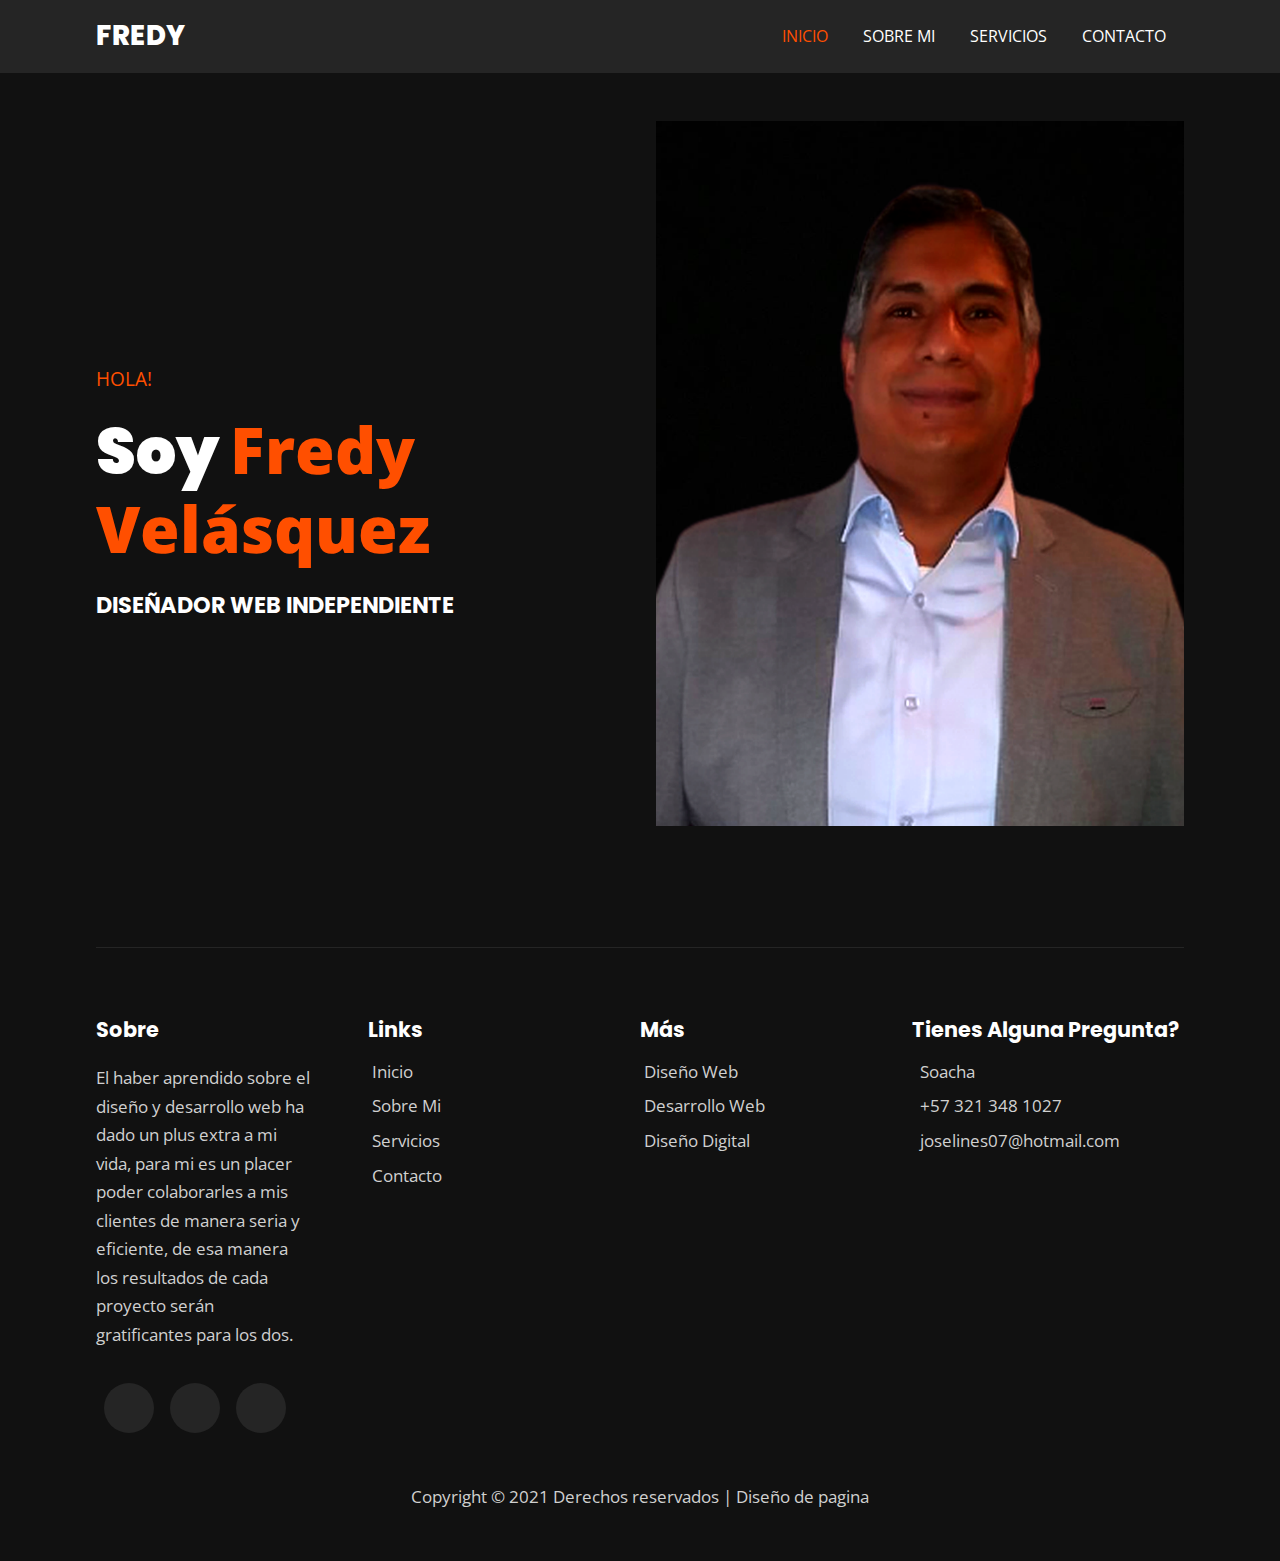
<file: index.html>
<!DOCTYPE html>
<html>
  <head>
    <meta charset="utf-8">
    <meta http-equiv="X-UA-Compatible" content="IE=edge">
    <title>Inicio</title>
    <meta name="description" content="">
    <meta name="viewport" content="width=device-width, initial-scale=1">
    <link rel="shortcut icon" href="assets/favicon.jpg.png" type="image/x-icon">
    <!-- utility css file -->
    <link rel="stylesheet" href="css/utility.css">
    <!-- style css file -->
    <link rel = "stylesheet" href = "css/style.css">
    <!-- fontawesome cdn -->
    <link rel="stylesheet" href="https://cdnjs.cloudflare.com/ajax/libs/font-awesome/5.15.1/css/all.min.css" integrity="sha512-+4zCK9k+qNFUR5X+cKL9EIR+ZOhtIloNl9GIKS57V1MyNsYpYcUrUeQc9vNfzsWfV28IaLL3i96P9sdNyeRssA==" crossorigin="anonymous" />
    <!-- google fonts -->
    <link href="https://fonts.googleapis.com/css2?family=Open+Sans:wght@300;400;600;700;800&family=Poppins:wght@200;300;400;500;600;700;800;900&display=swap" rel="stylesheet">
    
  </head>
  <body>
    
    <!-- navbar section -->
    <nav class = "navbar">
      <div class = "container">
        <div class = "brand-and-toggler">
          <a href = "index.html" class = "navbar-brand">FREDY</a>
          <button type = "button" class = "navbar-toggler" id = "navbar-toggler">
            <span>
              <i class = "fas fa-bars"></i>
            </span>
          </button>
        </div>

        <div class = "navbar-collapse">
          <ul class = "navbar-nav">
            <li class = "nav-item nav-active">
              <a href = "index.html" class = "nav-link">inicio</a>
            </li>
            <li class = "nav-item">
              <a href = "about.html" class = "nav-link">Sobre Mi</a>
            </li>
         
            <li class = "nav-item">
              <a href = "services.html" class = "nav-link">servicios</a>
            </li>
        
       
        
            <li class = "nav-item">
              <a href = "contact.html" class = "nav-link">Contacto</a>
            </li>
          </ul>
        </div>
      </div>
    </nav>
    <!-- end of navbar section -->



    <!-- home page -->
    <section class = "home container">
      <div class = "row">
        <div class = "row-left">
          <h3>hola!</h3>
          <h1>soy <span>Fredy Velásquez</span></h1>
          <h2>DISEÑADOR WEB INDEPENDIENTE</h2>
          <!-- <div class = "home-pg-btn">
            <button type = "button" class = "btn">hire me</button>
            <button type = "button" class = "btn">my works</button>
          </div> -->
        </div>

        <div class = "row-right">
          <div class = "img-border">
            <div class = "img-container">
              <img src = "assets/Additional-postage-cost-UK-_-Etsy.png" alt = "My foto">
            </div>
          </div>
        </div>
      </div>
    </section>
    <!-- end of home page -->
    

    <!-- footer -->
    <footer class = "footer container">
      <div class = "row">
        <div class = "col">
          <h3 class = "footer-title">Sobre</h3>
          <p class = "text">El haber aprendido sobre el diseño y desarrollo web ha dado un plus extra a mi vida, para mi es un placer poder colaborarles a mis clientes de manera seria y eficiente, de esa manera los resultados de cada proyecto serán gratificantes para los dos.</p>
          <div class = "social-links">
            <a href = "https://www.instagram.com/auto.didactadigital/" target="_blank"><i class = "fab fa-instagram"></i></a>
            <a href = "https://github.com/fredy21-arch" target="_blank"><i class="fab fa-github"></i></a>
            <a href = "https://www.facebook.com/autodidactadigitales" target="_blank"><i class = "fab fa-facebook"></i></a>
          </div>
        </div>

        <div class = "col">
          <h3 class = "footer-title">links</h3>
          <div class = "footer-links">
            <a href = "index.html" class = "text">
              <i class = "fas fa-long-arrow-alt-right"></i>
              Inicio
            </a>
            <a href = "about.html" class = "text">
              <i class = "fas fa-long-arrow-alt-right"></i>
              sobre mi
            </a>
            <a href = "services.html" class = "text">
              <i class = "fas fa-long-arrow-alt-right"></i>
              servicios
            </a>
            <a href = "contact.html" class = "text">
              <i class = "fas fa-long-arrow-alt-right"></i>
              contacto
            </a>
          </div>
        </div>

        <div class = "col">
          <h3 class = "footer-title">más</h3>
          <div class = "footer-links">
            <a href = "#" class = "text">
              <i class = "fas fa-long-arrow-alt-right"></i>
              Diseño web
            </a>
            <a href = "#" class = "text">
              <i class = "fas fa-long-arrow-alt-right"></i>
               desarrollo web
            </a>
      
            <a href = "#" class = "text">
              <i class = "fas fa-long-arrow-alt-right"></i>
              Diseño digital
              
            </a>
          </div>
        </div>

        <div class = "col">
          <h3 class = "footer-title">tienes alguna pregunta?</h3>
          <div>
            <span>
              <i class = "fas fa-map-marker-alt"></i>
            </span>
            <span class = "text">Soacha</span>
          </div>

          <div>
            <span>
              <i class = "fas fa-phone"></i>
            </span>
            <span class = "text">+57 321 348 1027</span>
          </div>

          <div>
            <span>
              <i class = "fas fa-envelope"></i>
            </span>
            <span class = "text">joselines07@hotmail.com</span>
          </div>
        </div>
      </div>

      <div class = "footer-text">
        <p class = "text">Copyright &copy; 2021 Derechos reservados | Diseño de pagina</p>
      </div>
    </footer>
    <!-- end of footer -->


    <!-- custom js file -->
    <script src="js/script.js"></script>
  </body>
</html>
</file>
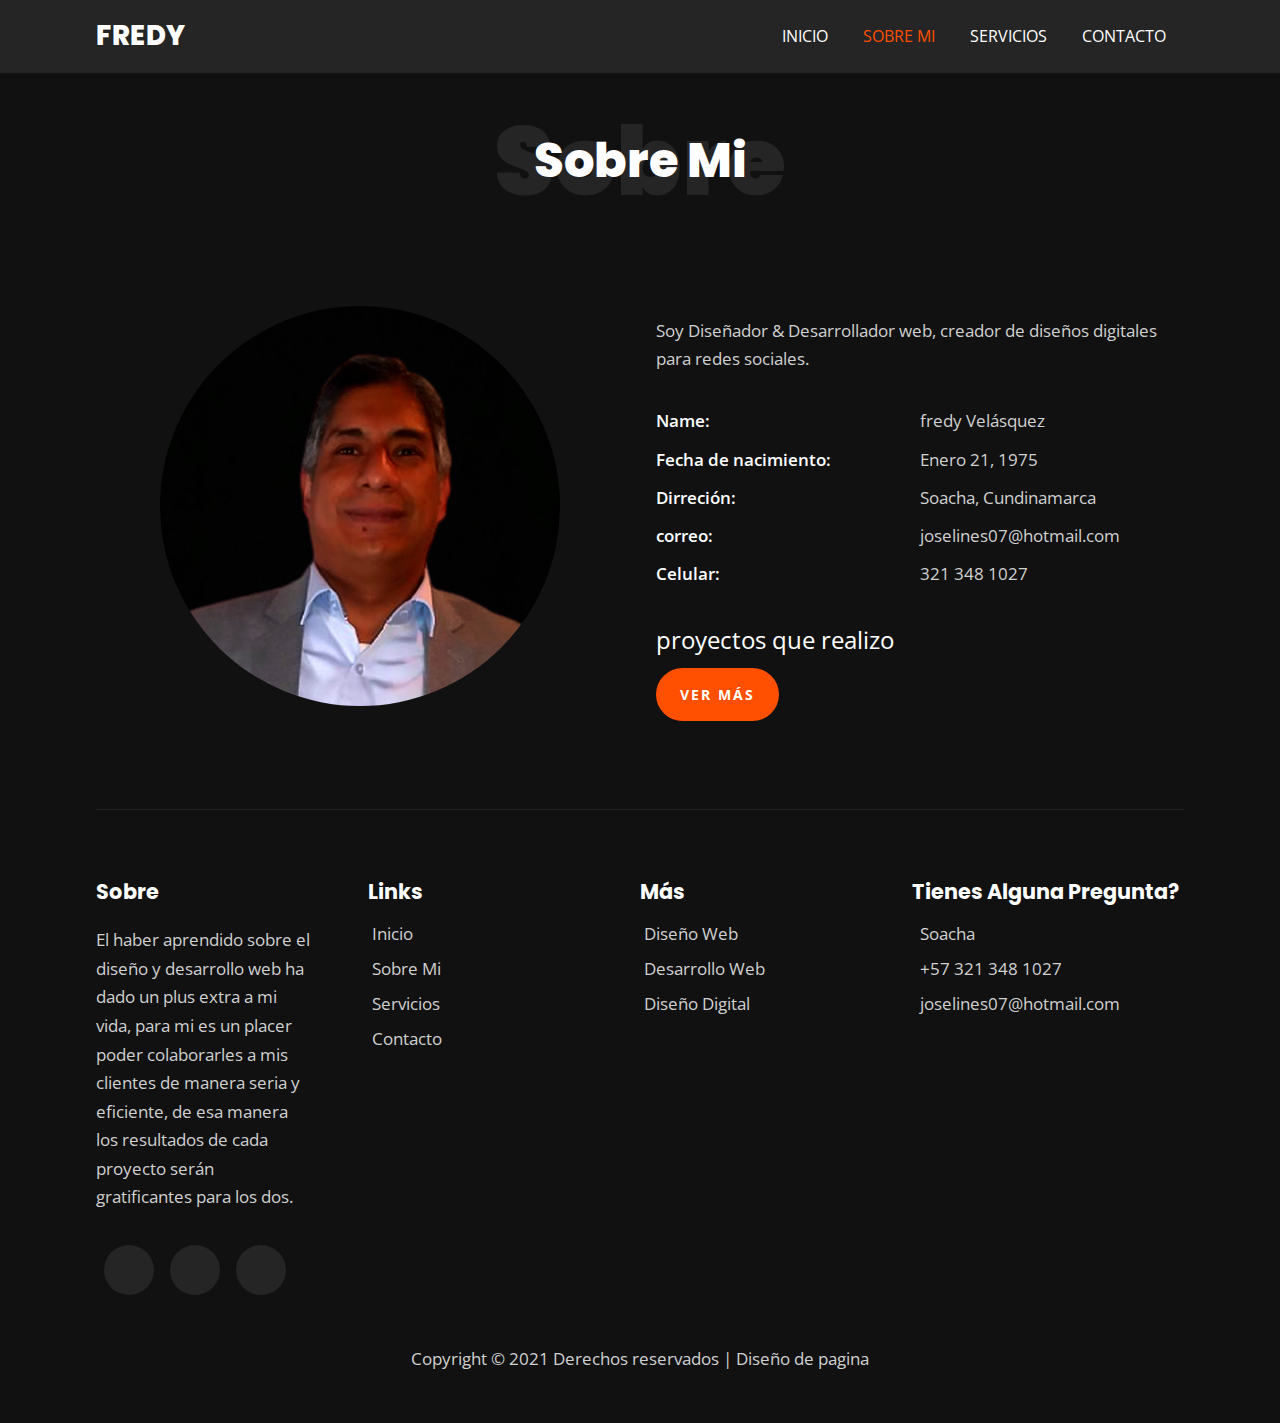
<file: about.html>
<!DOCTYPE html>
<html>
  <head>
    <meta charset="utf-8">
    <meta http-equiv="X-UA-Compatible" content="IE=edge">
    <title>Sobre mi</title>
    <meta name="description" content="">
    <meta name="viewport" content="width=device-width, initial-scale=1">
    <link rel="shortcut icon" href="assets/favicon.jpg.png" type="image/x-icon">
    <!-- utility css file -->
    <link rel="stylesheet" href="css/utility.css">
    <!-- style css file -->
    <link rel = "stylesheet" href = "css/style.css">
    <!-- fontawesome cdn -->
    <link rel="stylesheet" href="https://cdnjs.cloudflare.com/ajax/libs/font-awesome/5.15.1/css/all.min.css" integrity="sha512-+4zCK9k+qNFUR5X+cKL9EIR+ZOhtIloNl9GIKS57V1MyNsYpYcUrUeQc9vNfzsWfV28IaLL3i96P9sdNyeRssA==" crossorigin="anonymous" />
    <!-- google fonts -->
    <link href="https://fonts.googleapis.com/css2?family=Open+Sans:wght@300;400;600;700;800&family=Poppins:wght@200;300;400;500;600;700;800;900&display=swap" rel="stylesheet">
  </head>
  <body>
    
    <!-- navbar section -->
    <nav class = "navbar">
      <div class = "container">
        <div class = "brand-and-toggler">
          <a href = "index.html" class = "navbar-brand">Fredy</a>
          <button type = "button" class = "navbar-toggler" id = "navbar-toggler">
            <span>
              <i class = "fas fa-bars"></i>
            </span>
          </button>
        </div>

        <div class = "navbar-collapse">
          <ul class = "navbar-nav">
            <li class = "nav-item">
              <a href = "index.html" class = "nav-link">Inicio</a>
            </li>
            <li class = "nav-item nav-active">
              <a href = "about.html" class = "nav-link">Sobre Mi</a>
            </li>
        
            <li class = "nav-item">
              <a href = "services.html" class = "nav-link">servicios</a>
            </li>
      
            <li class = "nav-item">
              <a href = "contact.html" class = "nav-link">contacto</a>
            </li>
          </ul>
        </div>
      </div>
    </nav>
    <!-- end of navbar section -->

    <!-- about page -->
    <section class = "about container">
      <div class = "title">
        <h2>sobre</h2>
        <div>
          <h2>sobre mi</h2>
        </div>
      </div>

      <div class = "row">
        <div class = "row-left">
          <img src = "assets/Additional-postage-cost-UK-_-Etsy.png" alt = "about photo">
        </div>

        <div class = "row-right">
          <p class = "text">Soy Diseñador & Desarrollador web, creador de diseños digitales para redes sociales.</p>
          <div class = "about-content">
            <ul>
              <li class = "text">
                <span>Name: </span>
                <span>fredy Velásquez</span>
              </li>
              <li class = "text">
                <span>Fecha de nacimiento: </span>
                <span>Enero 21, 1975</span>
              </li>
              <li class = "text">
                <span>Dirreción: </span>
                <span>Soacha, Cundinamarca</span>
              </li>
              <li class = "text">
                <span>correo: </span>
                <span>joselines07@hotmail.com</span>
              </li>
        
              <li class = "text">
                <span>Celular: </span>
                <span>321 348 1027</span>
              </li>
            </ul>
          </div>

          <h3><span>proyectos que realizo</span></h3>
               <a class="btn botton" href="https://fredy21-arch.github.io/mi_portafolio/assets/Azul Rosa Burbuja Futurista Diseñador Gráfico Curriculum (3).jpg" target="_blank" rel="noopener">Ver más</a>
        </div>
      </div>
    </section>
    <!-- end of about page -->

    
    

    <!-- footer -->
     <footer class = "footer container">
      <div class = "row">
        <div class = "col">
          <h3 class = "footer-title">Sobre</h3>
          <p class = "text">El haber aprendido sobre el diseño y desarrollo web ha dado un plus extra a mi vida, para mi es un placer poder colaborarles a mis clientes de manera seria y eficiente, de esa manera los resultados de cada proyecto serán gratificantes para los dos.</p>
          <div class = "social-links">
            <a href = "https://www.instagram.com/auto.didactadigital/" target="_blank"><i class = "fab fa-instagram"></i></a>
            <a href = "https://github.com/fredy21-arch" target="_blank"><i class="fab fa-github"></i></a>
            <a href = "https://www.facebook.com/autodidactadigitales" target="_blank"><i class = "fab fa-facebook"></i></a>
          </div>
        </div>

        <div class = "col">
          <h3 class = "footer-title">links</h3>
          <div class = "footer-links">
            <a href = "#" class = "text">
              <i class = "fas fa-long-arrow-alt-right"></i>
              Inicio
            </a>
            <a href = "about.html" class = "text">
              <i class = "fas fa-long-arrow-alt-right"></i>
              sobre mi
            </a>
            <a href = "services.html" class = "text">
              <i class = "fas fa-long-arrow-alt-right"></i>
              servicios
            </a>
            <a href = "contact.html" class = "text">
              <i class = "fas fa-long-arrow-alt-right"></i>
              contacto
            </a>
          </div>
        </div>

        <div class = "col">
          <h3 class = "footer-title">más</h3>
          <div class = "footer-links">
            <a href = "#" class = "text">
              <i class = "fas fa-long-arrow-alt-right"></i>
              Diseño web
            </a>
            <a href = "#" class = "text">
              <i class = "fas fa-long-arrow-alt-right"></i>
               desarrollo web
            </a>
      
            <a href = "#" class = "text">
              <i class = "fas fa-long-arrow-alt-right"></i>
              Diseño digital
              
            </a>
          </div>
        </div>

        <div class = "col">
          <h3 class = "footer-title">tienes alguna pregunta?</h3>
          <div>
            <span>
              <i class = "fas fa-map-marker-alt"></i>
            </span>
            <span class = "text">Soacha</span>
          </div>

          <div>
            <span>
              <i class = "fas fa-phone"></i>
            </span>
            <span class = "text">+57 321 348 1027</span>
          </div>

          <div>
            <span>
              <i class = "fas fa-envelope"></i>
            </span>
            <span class = "text">joselines07@hotmail.com</span>
          </div>
        </div>
      </div>

      <div class = "footer-text">
        <p class = "text">Copyright &copy; 2021 Derechos reservados | Diseño de pagina</p>
      </div>
    </footer>
    <!-- end of footer -->


    <!-- custom js file -->
    <script src="js/script.js"></script>
  </body>
</html>
</file>
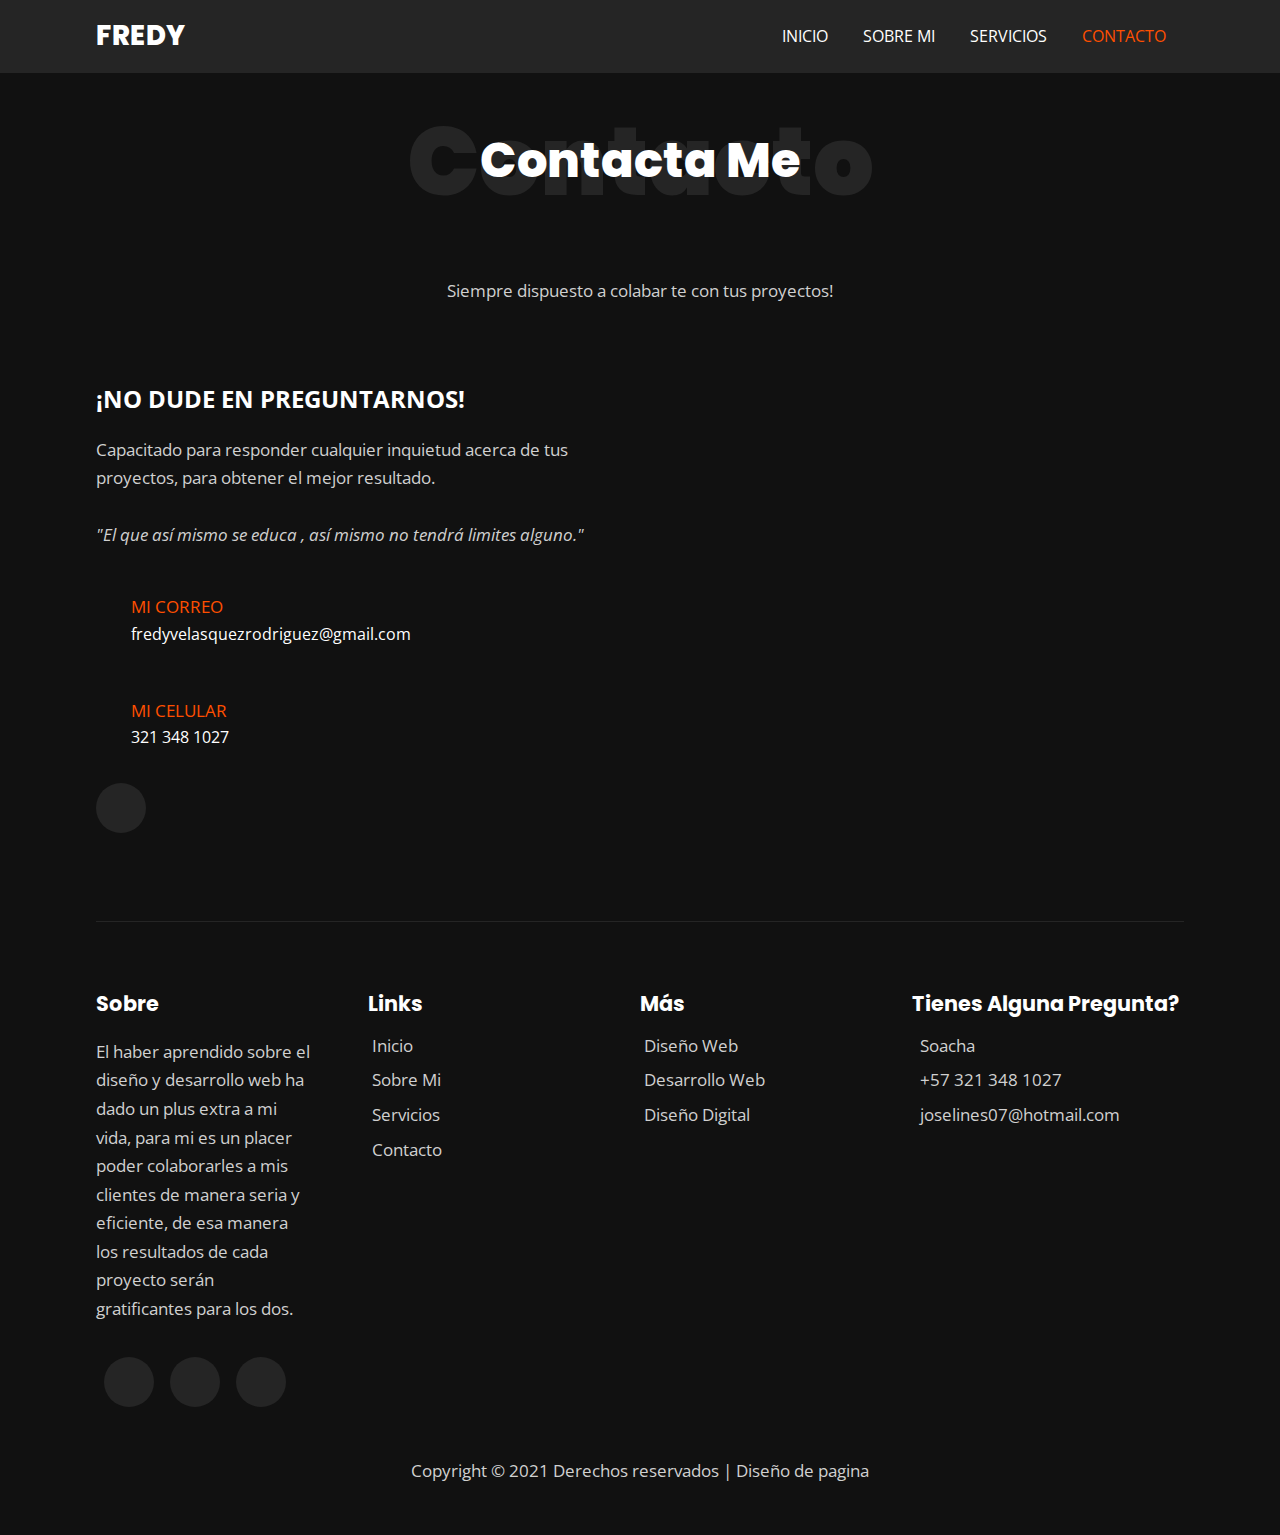
<file: contact.html>
<!DOCTYPE html>
<html>
  <head>
    <meta charset="utf-8">
    <meta http-equiv="X-UA-Compatible" content="IE=edge">
    <title>Contacto</title>
    <meta name="description" content="">
    <meta name="viewport" content="width=device-width, initial-scale=1">
     <link rel="shortcut icon" href="assets/favicon.jpg.png" type="image/x-icon">
    <!-- utility css file -->
    <link rel="stylesheet" href="css/utility.css">
    <!-- style css file -->
    <link rel = "stylesheet" href = "css/style.css">
    <!-- fontawesome cdn -->
    <link rel="stylesheet" href="https://cdnjs.cloudflare.com/ajax/libs/font-awesome/5.15.1/css/all.min.css" integrity="sha512-+4zCK9k+qNFUR5X+cKL9EIR+ZOhtIloNl9GIKS57V1MyNsYpYcUrUeQc9vNfzsWfV28IaLL3i96P9sdNyeRssA==" crossorigin="anonymous" />
    <!-- google fonts -->
    <link href="https://fonts.googleapis.com/css2?family=Open+Sans:wght@300;400;600;700;800&family=Poppins:wght@200;300;400;500;600;700;800;900&display=swap" rel="stylesheet">

  </head>
  <body>
    
    <!-- navbar section -->
    <nav class = "navbar">
      <div class = "container">
        <div class = "brand-and-toggler">
          <a href = "index.html" class = "navbar-brand">FREDY</a>
          <button type = "button" class = "navbar-toggler" id = "navbar-toggler">
            <span>
              <i class = "fas fa-bars"></i>
            </span>
          </button>
        </div>

        <div class = "navbar-collapse">
          <ul class = "navbar-nav">
            <li  class = "nav-item">
              <a href = "index.html" class = "nav-link">Inicio</a>
            </li>
            <li class = "nav-item">
              <a href = "about.html" class = "nav-link">Sobre Mi</a>
            </li>
         
            <li class = "nav-item">
              <a href = "services.html" class = "nav-link">servicios</a>
            </li>
        
       
        
            <li class = "nav-item nav-active">
              <a href = "contact.html" class = "nav-link">Contacto</a>
            </li>
          </ul>
        </div>
      </div>
    </nav>
    <!-- end of navbar section -->

    <!-- contact page -->
    <section class = "contact container">
      <div class = "title">
        <h2>contacto</h2>
        <div>
          <h2>contacta me</h2>
        </div>
      </div>

      <p class = "text">Siempre dispuesto a colabar te con tus proyectos!</p>

      <div class = "row">
        <div class = "col-left">
          <h2>¡NO dude en preguntarnos!</h2>
          <p class = "text">Capacitado para responder cualquier inquietud acerca de tus proyectos, para obtener el mejor resultado.<i><br/><br/>"El que así mismo se educa , así mismo no tendrá limites alguno."</i></p>

          <div class = "contact-info">
            <span><i class = "fas fa-envelope-open"></i></span>
            <h3>
              <span class = "text">mi correo</span> <br>
              fredyvelasquezrodriguez@gmail.com
            </h3>
          </div>

          <div class = "contact-info">
            <a target="_blank" href="https://wa.me/573213481027">
            <span><i class="fab fa-whatsapp"></i></span>
              </a>
            <h3>
              <span class = "text">mi celular</span> <br>
               321 348 1027
            </h3>
        
          </div>

          <div class = "contact-social-links">
            <a href = "https://www.linkedin.com/in/jose-fredy-velasquez-rodriguez-7b5ba7169/" target="_blank">
             <i class="fab fa-linkedin-in"></i> 
            </a>

          </div>
        </div>
           <div clase="maps">
             <iframe src="https://www.google.com/maps/embed?pb=!1m18!1m12!1m3!1d1988.5749901493466!2d-74.23851434209779!3d4.567051472865038!2m3!1f0!2f0!3f0!3m2!1i1024!2i768!4f13.1!3m3!1m2!1s0x8e3f7541167ad527%3A0xba504e13548a5b48!2sOptica%20D%26C!5e0!3m2!1ses!2sco!4v1620248477628!5m2!1ses!2sco" width="400" height="450" style="border:0;" allowfullscreen="" loading="lazy"></iframe>
      <!-- <form class = "contact-form" enctype="text/plain"  action="mailto:joselines07@hotmail.com" method="POST" target="_blank" name="formu" id="formu" onsubmit=" return comprobar()">
    
                      
                         <input type="text" name="nombre" value="" class="form-control text-uppercase"  placeholder="Ingresa tu nombre" required="">
                      

                     
                         <input type="email" name="correo" value="" class="form-control text-uppercase"  placeholder="Ingresa tu correo" required="">
                  

            


                     
                   
                         <input type="text" name="proyecto" value="" class="form-control text-uppercase"  placeholder="tu proyecto" required="">
                    

                        <button type="submit" value="Enviar"  class="btn">enviar
                        </button>
                        <button type = "reset" class = "btn">Borrar</button> -->
                           

                  </div>
                 
      </div>
    </section>
    <!-- end of contact page -->
    
    

    <!-- footer -->
     <footer class = "footer container">
      <div class = "row">
        <div class = "col">
          <h3 class = "footer-title">Sobre</h3>
          <p class = "text">El haber aprendido sobre el diseño y desarrollo web ha dado un plus extra a mi vida, para mi es un placer poder colaborarles a mis clientes de manera seria y eficiente, de esa manera los resultados de cada proyecto serán gratificantes para los dos.</p>
          <div class = "social-links">
            <a href = "https://www.instagram.com/auto.didactadigital/" target="_blank"><i class = "fab fa-instagram"></i></a>
            <a href = "https://github.com/fredy21-arch" target="_blank"><i class="fab fa-github"></i></a>
            <a href = "https://www.facebook.com/autodidactadigitales" target="_blank"><i class = "fab fa-facebook"></i></a>
          </div>
        </div>

        <div class = "col">
          <h3 class = "footer-title">links</h3>
          <div class = "footer-links">
            <a href = "#" class = "text">
              <i class = "fas fa-long-arrow-alt-right"></i>
              Inicio
            </a>
            <a href = "about.html" class = "text">
              <i class = "fas fa-long-arrow-alt-right"></i>
              sobre mi
            </a>
            <a href = "services.html" class = "text">
              <i class = "fas fa-long-arrow-alt-right"></i>
              servicios
            </a>
            <a href = "contact.html" class = "text">
              <i class = "fas fa-long-arrow-alt-right"></i>
              contacto
            </a>
          </div>
        </div>

        <div class = "col">
          <h3 class = "footer-title">más</h3>
          <div class = "footer-links">
            <a href = "#" class = "text">
              <i class = "fas fa-long-arrow-alt-right"></i>
              Diseño web
            </a>
            <a href = "#" class = "text">
              <i class = "fas fa-long-arrow-alt-right"></i>
               desarrollo web
            </a>
      
            <a href = "#" class = "text">
              <i class = "fas fa-long-arrow-alt-right"></i>
              Diseño digital
              
            </a>
          </div>
        </div>

        <div class = "col">
          <h3 class = "footer-title">tienes alguna pregunta?</h3>
          <div>
            <span>
              <i class = "fas fa-map-marker-alt"></i>
            </span>
            <span class = "text">Soacha</span>
          </div>

          <div>
            <span>
              <i class = "fas fa-phone"></i>
            </span>
            <span class = "text">+57 321 348 1027</span>
          </div>

          <div>
            <span>
              <i class = "fas fa-envelope"></i>
            </span>
            <span class = "text">joselines07@hotmail.com</span>
          </div>
        </div>
      </div>

      <div class = "footer-text">
        <p class = "text">Copyright &copy; 2021 Derechos reservados | Diseño de pagina</p>
      </div>
    </footer>
    <!-- end of footer -->


    <!-- custom js file -->
    <script src="js/script.js"></script>
  </body>
</html>
</file>
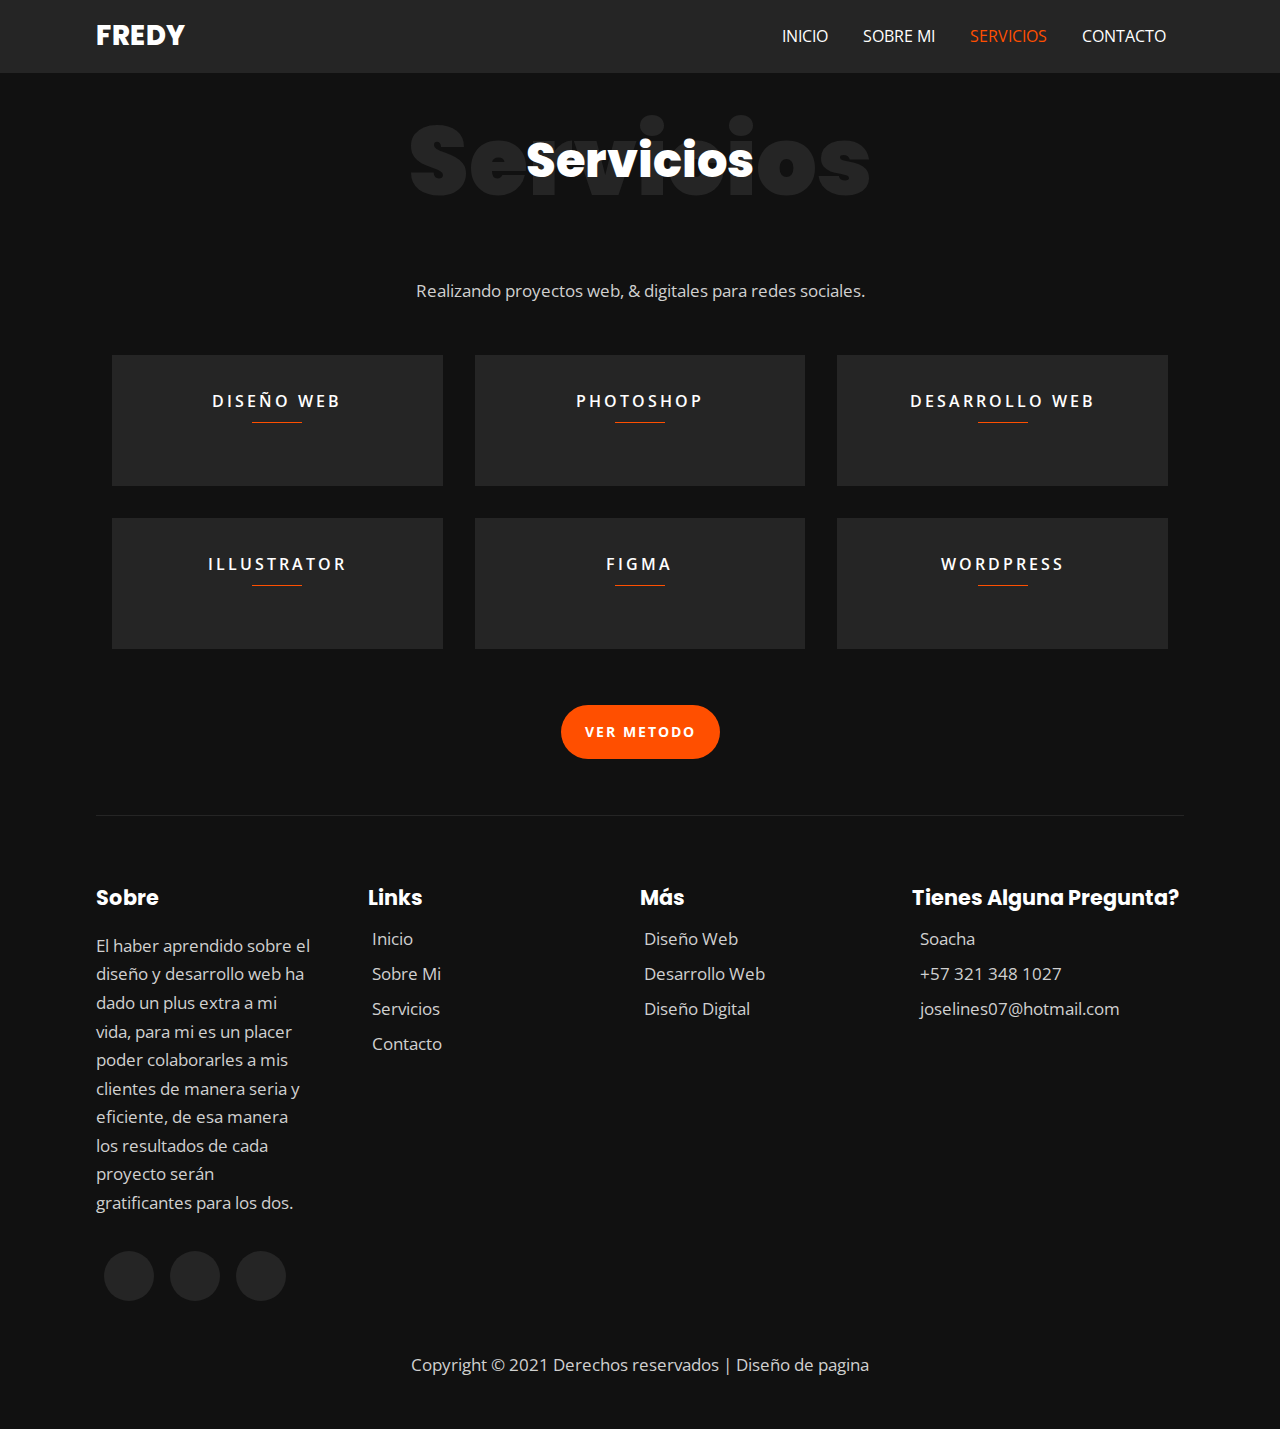
<file: services.html>
<!DOCTYPE html>
<html>
  <head>
    <meta charset="utf-8">
    <meta http-equiv="X-UA-Compatible" content="IE=edge">
    <title>Servicios</title>
    <meta name="description" content="">
    <meta name="viewport" content="width=device-width, initial-scale=1">
     <link rel="shortcut icon" href="assets/favicon.jpg.png" type="image/x-icon">
    <!-- utility css file -->
    <link rel="stylesheet" href="css/utility.css">
    <!-- style css file -->
    <link rel = "stylesheet" href = "css/style.css">
    <!-- fontawesome cdn -->
    <link rel="stylesheet" href="https://cdnjs.cloudflare.com/ajax/libs/font-awesome/5.15.1/css/all.min.css" integrity="sha512-+4zCK9k+qNFUR5X+cKL9EIR+ZOhtIloNl9GIKS57V1MyNsYpYcUrUeQc9vNfzsWfV28IaLL3i96P9sdNyeRssA==" crossorigin="anonymous" />
    <!-- google fonts -->
    <link href="https://fonts.googleapis.com/css2?family=Open+Sans:wght@300;400;600;700;800&family=Poppins:wght@200;300;400;500;600;700;800;900&display=swap" rel="stylesheet">
  </head>
  <body>
    
    <!-- navbar section -->
    <nav class = "navbar">
      <div class = "container">
        <div class = "brand-and-toggler">
          <a href = "index.html" class = "navbar-brand">FREDY</a>
          <button type = "button" class = "navbar-toggler" id = "navbar-toggler">
            <span>
              <i class = "fas fa-bars"></i>
            </span>
          </button>
        </div>

        <div class = "navbar-collapse">
          <ul class = "navbar-nav">
            <li class = "nav-item">
              <a href = "index.html" class = "nav-link">Inicio</a>
            </li>
            <li class = "nav-item">
              <a href = "about.html" class = "nav-link">Sobre Mi</a>
            </li>
         
            <li class = "nav-item nav-active">
              <a href = "services.html" class = "nav-link">servicios</a>
            </li>
        
       
        
            <li class = "nav-item">
              <a href = "contact.html" class = "nav-link">Contacto</a>
            </li>
          </ul>
        </div>
      </div>
    </nav>
    <!-- end of navbar section -->

    <!-- services page -->
    <section class = "services container">
      <div class = "title">
        <h2>servicios</h2>
        <div>
          <h2>servicios</h2>
        </div>
      </div>

      <p class = "text">Realizando proyectos web, & digitales para redes sociales.</p>

      <div class = "row">
        <div class = "item">
          <span><i class = "fab fa-sketch"></i></span>
          <h2>diseño Web</h2>
        </div>

        <div class = "item">
          <span><i class="fas fa-images"></i></span>
          <h2>photoshop</h2>
        </div>

        <div class = "item">
          <span><i class = "fas fa-code"></i></span>
          <h2>desarrollo web</h2>
        </div>

        <div class = "item">
          <span><i class="fas fa-bezier-curve"></i></span>
          <h2>Illustrator</h2>
        </div>

        <div class = "item">
          <span><i class="fab fa-figma"></i></span>
          <h2>figma</h2>
        </div>

        <div class = "item">
          <span><i class="fab fa-wordpress"></i></span>
          <h2>Wordpress</h2>
        </div>
        <a class="btn botton" href="metodología2.html" class = "nav-link" target="_blank" rel="noopener">Ver Metodo</a>
      </div>
       

       
    </section>
    <!-- end of services page -->

    <!-- footer -->
    <footer class = "footer container">
      <div class = "row">
        <div class = "col">
          <h3 class = "footer-title">Sobre</h3>
          <p class = "text">El haber aprendido sobre el diseño y desarrollo web ha dado un plus extra a mi vida, para mi es un placer poder colaborarles a mis clientes de manera seria y eficiente, de esa manera los resultados de cada proyecto serán gratificantes para los dos.</p>
          <div class = "social-links">
            <a href = "https://www.instagram.com/auto.didactadigital/" target="_blank"><i class = "fab fa-instagram"></i></a>
            <a href = "https://github.com/fredy21-arch" target="_blank"><i class="fab fa-github"></i></a>
            <a href = "https://www.facebook.com/autodidactadigitales" target="_blank"><i class = "fab fa-facebook"></i></a>
          </div>
        </div>

        <div class = "col">
          <h3 class = "footer-title">links</h3>
          <div class = "footer-links">
            <a href = "#" class = "text">
              <i class = "fas fa-long-arrow-alt-right"></i>
              Inicio
            </a>
            <a href = "about.html" class = "text">
              <i class = "fas fa-long-arrow-alt-right"></i>
              sobre mi
            </a>
            <a href = "services.html" class = "text">
              <i class = "fas fa-long-arrow-alt-right"></i>
              servicios
            </a>
            <a href = "contact.html" class = "text">
              <i class = "fas fa-long-arrow-alt-right"></i>
              contacto
            </a>
          </div>
        </div>

        <div class = "col">
          <h3 class = "footer-title">más</h3>
          <div class = "footer-links">
            <a href = "#" class = "text">
              <i class = "fas fa-long-arrow-alt-right"></i>
              Diseño web
            </a>
            <a href = "#" class = "text">
              <i class = "fas fa-long-arrow-alt-right"></i>
               desarrollo web
            </a>
      
            <a href = "#" class = "text">
              <i class = "fas fa-long-arrow-alt-right"></i>
              Diseño digital
              
            </a>
          </div>
        </div>

        <div class = "col">
          <h3 class = "footer-title">tienes alguna pregunta?</h3>
          <div>
            <span>
              <i class = "fas fa-map-marker-alt"></i>
            </span>
            <span class = "text">Soacha</span>
          </div>

          <div>
            <span>
              <i class = "fas fa-phone"></i>
            </span>
            <span class = "text">+57 321 348 1027</span>
          </div>

          <div>
            <span>
              <i class = "fas fa-envelope"></i>
            </span>
            <span class = "text">joselines07@hotmail.com</span>
          </div>
        </div>
      </div>

      <div class = "footer-text">
        <p class = "text">Copyright &copy; 2021 Derechos reservados | Diseño de pagina</p>
      </div>
    </footer>
    <!-- end of footer -->


    <!-- custom js file -->
    <script src="js/script.js"></script>
  </body>
</html>
</file>
<file: css/utility.css>
/* setup and common stylings */
:root{
    --poppins: 'Poppins', sans-serif;
    --sans: 'Open Sans', sans-serif;
    --green: #ff4f00;
    --black: #111;
    --nero: #252525;
    --transition: all 0.4s ease;
}
*{
    box-sizing: border-box;
    padding: 0;
    margin: 0;
    font-family: var(--sans);
}
body{
    color: #fff;
    line-height: 1.5;
    background: var(--black);
    overflow-x: hidden;
}
a{
    color: #fff;
    text-decoration: none;
}
img{
    width: 100%;
    display: block;
}
ul li{
    list-style-type: none;
}
h1, h2, h3, h4, h5, h6, p{
    padding: 0.6rem 0;
}

/* button */
.btn{
    border: none;
    margin: 1rem 0;
    border-radius: 35px;
    background: var(--green);
    font-size: 0.9rem;
    text-transform: uppercase;
    padding: 1rem 1.5rem;
    font-weight: 700;
    letter-spacing: 2px;
    display: inline-block;
    cursor: pointer;
    transition: var(--transition);
}
.btn:hover{
    opacity: 0.7;
}

.text{
    font-size: 1.05rem;
    color: #d0d0d0;
    line-height: 1.7;
}

/* title */
.title{
    position: relative;
}
.title > h2{
    font-size: 3rem;
    font-family: var(--poppins);
    text-align: center;
    text-transform: capitalize;
    font-weight: 900;
    color: var(--nero);
}
.title div{
    position: absolute;
    top: 50%;
    left: 50%;
    text-align: center;
    width: 100%;
    transform: translate(-50%, -50%);
}
.title div h2{
    text-transform: capitalize;
    font-size: 2rem;
    font-family: var(--poppins);
    font-weight: 800;
}
.container{
    width: 90vw;
    margin: 0 auto;
}

@media screen and (min-width: 500px){
    .title > h2{
        font-size: 6rem;
    }
    .title div h2{
        font-size: 3rem;
    }
     .btn{
         margin: auto;
     }
}

@media screen and (min-width: 992px){
    .container{
        width: 88vw;
    }
}
@media screen and (min-width: 1200px){
    .container{
        width: 85vw;
    }
}

/* animation and transition stopper styling */
.resize-animation-stopper *{
    animation: none !important;
    transition: none !important;
}
</file>
<file: css/style.css>
/* #### navbar #### */
.navbar{
    position: fixed;
    z-index: 999;
    top: 0;
    left: 0;
    background: var(--nero);
    width: 100%;
}
.brand-and-toggler{
    display: flex;
    justify-content: space-between;
    padding: 1rem 0;
}
.navbar-brand{
    text-transform: uppercase;
    font-family: var(--poppins);
    font-size: 1.7rem;
    font-weight: 800;
}
.navbar-toggler{
    border: none;
    font-size: 1.7rem;
    background: none;
    color: #fff;
    cursor: pointer;
    outline: none;
    transition: var(--transition);
}
.navbar-toggler:hover{
    opacity: 0.8;
}
.navbar-collapse{
    height: 0;
    overflow: hidden;
    transition: var(--transition);
}
.nav-item{
    text-align: center;
    padding: 0.6rem;
    position: relative;
}
.nav-item::after{
    content: "";
    position: absolute;
    bottom: 4px;
    left: 50%;
    transform: translateX(-50%);
    border-radius: 5px;
    width: 0;
    height: 2px;
    background: var(--green);
    transition: var(--transition);
}
.nav-item:hover::after{
    width: 100px;
}
.nav-link{
    text-transform: uppercase;
    font-size: 1.2rem;
    transition: var(--transition);
}
.nav-link:hover{
    color: var(--green);
}
.nav-active .nav-link{
    color: var(--green);
}

/*** show nav class ***/
.showNav{
    height: 385px;
}

/* #### HOME PAGE #### */
.home{
    padding: 5rem 0 2.5rem 0;
}
.home .row > div{
    height: 60vh;
    display: flex;
    flex-direction: column;
    justify-content: center;
    align-items: center;
    border: 2px solid var(--nero);
    border-radius: 10px;
    margin: 2rem 0;
}
.home .row-left{
    text-align: center;
}
.home .row-left h3{
    color: var(--green);
    font-weight: 400;
    text-transform: uppercase;
}
.home .row-left h1{
    font-size: 2rem;
    font-family: var(--poppins);
    text-transform: capitalize;
    line-height: 1.2;
    font-weight: 900;
}
.home .row-left h1 span{
    color: var(--green);
}
.home .row-left h2{
    text-transform: uppercase;
    font-family: var(--poppins);
    font-size: 1rem;
}
.home-pg-btn{
    display: flex;
    margin: 1rem 0;
}
.home-pg-btn button{
    padding: 0.8rem;
    margin-right: 0.6rem;
    border: 1px solid #f7f7f7;
}
.home-pg-btn button:first-child{
    border-color: var(--green);
}
.home-pg-btn button:last-child{
    background: transparent;
    color: #fff;
}
.home .img-container{
    position: relative;
    width: 240px;
    height: 240px;
    border-radius: 50%;
    overflow: hidden;
}
.home .img-border{
    background: var(--nero);
    width: 245px;
    height: 245px;
    border-radius: 50%;
    display: flex;
    justify-content: center;
    align-items: center;
}

/* #### ABOUT PAGE #### */
.about{
    padding: 5rem 0 2.5rem 0;
}
.about .row-right{
    padding: 3rem 0;
}
.about .row-right p{
    margin: 1rem 0;
}
.about-content{
    margin: 1.5rem 0;
}
.about-content li{
    display: flex;
    margin: 0.6rem 0;
}
.about-content li span{
    flex: 1;
}
.about-content li span:first-child{
    color: #fff;
    font-weight: 600;
}
.about .row-right h3{
    color: var(--green);
    font-size: 1.5rem;
}
.about .row-right h3 span{
    color: #fff;
    font-weight: 400;
}

/* #### RESUME PAGE #### */
.resume{
    padding: 5rem 0 2.5rem 0;
}
.resume > .text{
    width: 70%;
    margin: 1.5rem auto;
    text-align: center;
}
.resume .item{
    padding: 0 2.5rem;
    margin: 2rem;
    border-left: 1px solid var(--nero);
    position: relative;
}
.resume .item > span{
    background: var(--nero);
    border-radius: 15px;
    padding: 0.25rem 0.7rem;
    text-transform: uppercase;
    font-size: 0.8rem;
    font-weight: 600;
}
.resume .item h2{
    text-transform: uppercase;
    font-weight: 600;
    font-size: 1.2rem;
}
.resume .item h2 span{
    font-size: 1rem;
    color: #d0d0d0;
}
.resume .item .text{
    font-size: 1rem;
    padding-bottom: 0;
}
.resume .icon{
    position: absolute;
    top: 0;
    width: 50px;
    height: 50px;
    background: var(--green);
    border-radius: 50%;
    display: flex;
    justify-content: center;
    align-items: center;
    left: -25px;
}

/* #### SERVICES PAGE #### */
.services{
    padding: 5rem 0 2.5rem 0;
}
.services > .text{
    width: 70%;
    margin: 1.5rem auto;
    text-align: center;
}
.services .item{
    text-align: center;
    padding: 1.5rem 0 4rem 0;
    background: var(--nero);
    margin: 1.5rem 0;
    cursor: pointer;
    transition: var(--transition);
}
.services .item span{
    font-size: 5rem;
    color: var(--green);
}
.services .item h2{
    text-transform: uppercase;
    font-size: 1rem;
    font-weight: 600;
    letter-spacing: 3px;
    position: relative;
}
.services .item h2::after{
    content: "";
    position: absolute;
    bottom: 0;
    background: var(--green);
    width: 50px;
    height: 0.5px;
    left: 50%;
    transform: translateX(-50%);
}
.services .item:hover{
    background: var(--green);
}
.services .item:hover span{
    color: #fff;
}
.services .item:hover h2{
    color: var(--black);
}
.services .item:hover h2::after{
    background: var(--black);
}
.services .btn{
    margin: 2.5rem auto 1rem auto;
    display: block;
}


/* #### SKILLS PAGE #### */
.skills{
    padding: 5rem 0 2.5rem 0;
}
.skills > .text{
    width: 70%;
    margin: 1.5rem auto;
    text-align: center;
}
.skills .row{
    margin: 1rem 0;
}
.skills .item{
    padding: 0.5rem 0;
    margin: 0.3rem 0;
}
.skills .item-text{
    display: flex;
    justify-content: flex-start;
    font-weight: 600;
    font-size: 1.3rem;
    position: relative;
}
.skills .item-text span:last-child{
    position: absolute;
}
.skills .item-text .w-90{
    margin-left: 85%;
}
.skills .item-text .w-75{
    margin-left: 70%;
}
.skills .item-text .w-85{
    margin-left: 80%;
}
.skills .item-text .w-80{
    margin-left: 75%;
}
.skills .item-text .w-60{
    margin-left: 55%;
}
.skills .item-text .w-68{
    margin-left: 63%;
}
.progress{
    margin: 0.8rem 0;
    border-radius: 10px;
    height: 16px;
    width: 100%;
    background-color: var(--nero);
    overflow: hidden;
}
.progress-bar{
    background: var(--green);
    height: 100%;
    border-top-right-radius: 2px;
    border-bottom-right-radius: 2px;
}
.progress-bar.w-90{
    width: 90%;
}
.progress-bar.w-75{
    width: 75%;
}
.progress-bar.w-85{
    width: 85%;
}
.progress-bar.w-80{
    width: 80%;
}
.progress-bar.w-60{
    width: 60%;
}
.progress-bar.w-68{
    width: 68%;
}

/* #### PROJECTS PAGE #### */
.projects{
    padding: 5rem 0 2.5rem 0;
}
.projects > .text{
    width: 70%;
    margin: 1.5rem auto;
    text-align: center;
}
.projects .item{
    margin: 2rem 0;
    height: 320px;
    width: 100%;
    position: relative;
}
.projects .row .item:nth-child(1){
    background: url(../assets/project-img-1.jpg) center/cover no-repeat;
}
.projects .row .item:nth-child(2){
    background: url(../assets/project-img-2.jpg) center/cover no-repeat;
}
.projects .row .item:nth-child(3){
    background: url(../assets/project-img-3.jpg) center/cover no-repeat;
}
.projects .row .item:nth-child(4){
    background: url(../assets/project-img-4.jpg) center/cover no-repeat;
}
.projects .row .item:nth-child(5){
    background: url(../assets/project-img-5.jpg) center/cover no-repeat;
}
.projects .row .item:nth-child(6){
    background: url(../assets/project-img-6.jpg) center/cover no-repeat;
}
.projects .item .item-overlay{
    position: absolute;
    top: 0;
    left: 0;
    width: 100%;
    height: 100%;
    background: var(--green);
    text-align: center;
    display: flex;
    flex-direction: column;
    justify-content: center;
    padding: 1.5rem;
    opacity: 0;
    transition: var(--transition);
}
.projects .item .item-overlay a{
    text-transform: capitalize;
    font-size: 1.25rem;
    font-weight: 400;
    font-family: var(--poppins);
}
.projects .item .item-overlay h3{
    text-transform: uppercase;
    font-size: 1rem;
    letter-spacing: 3px;
}
.projects .item:hover .item-overlay{
    opacity: 0.9;
}

/* #### BLOG PAGE #### */
.blog{
    padding: 5rem 0 2.5rem 0;
}
.blog > .text{
    width: 70%;
    margin: 1.5rem auto;
    text-align: center;
}
.blog .item{
    margin: 1rem 0;
    background: var(--nero);
    border-radius: 5px;;
    overflow: hidden;
}
.blog .item .item-img{
    border-bottom: 8px solid var(--green);
    overflow: hidden;
}
.blog .item .item-img img{
    transition: var(--transition);
}
.blog .item .item-img:hover img{
    transform: scale(1.2);
}
.blog .item .item-content{
    padding: 1.5rem;
}
.blog .item .item-content span{
    color: var(--green);
    text-transform: uppercase;
}
.blog .item .item-content span .fas{
    font-size: 0.85rem;
}
.blog .item .item-content h2{
    font-family: var(--poppins);
    font-weight: 400;
    font-size: 1.4rem;
}
.blog .pagination{
    margin: 3rem 0 0.5rem 0;
    display: flex;
    align-items: center;
    justify-content: center;
}
.blog .page-link{
    background: var(--nero);
    display: block;
    width: 50px;
    height: 50px;
    margin: 0 0.6rem;
    display: flex;
    justify-content: center;
    align-items: center;
    border-radius: 50%;
    font-weight: 700;
    transition: var(--transition);
}

.blog .page-link:nth-child(2){
    background: var(--green);
}
.blog .page-link:hover{
    background: var(--green);
}

/* #### CONTACT PAGE #### */
.contact{
    padding: 5rem 0 2.5rem 0;
}
.contact > .text{
    width: 70%;
    margin: 1.5rem auto;
    text-align: center;
}


.contact .row{
    margin: 1rem 0;
}
.contact .row > div{
    margin: 2.5rem 0;
    padding: 2rem 0;
}
.contact .col-left h2{
    text-transform: uppercase;
}
.contact .contact-info{
    margin: 1rem 0;
    padding: 0.5rem 0;
    display: flex;
    align-items: center;
}
.contact .contact-info  span{
    color: var(--green);
    font-size: 2.6rem;
    margin-right: 2.2rem;
}
.contact .contact-info h3{
    font-size: 1rem;
    font-weight: 400;
}
.contact .contact-info h3 span{
    text-transform: uppercase;
    font-size: 1.05rem;
}
.contact .contact-social-links{
    display: flex;
}
.contact .contact-social-links a{
    display: block;
    width: 50px;
    height: 50px;
    background: var(--nero);
    margin: 0 0.6rem;
    display: flex;
    justify-content: center;
    align-items: center;
    border-radius: 50%;
    transition: var(--transition);
}
.contact .contact-social-links a:first-child{
    margin-left: 0;
}
.contact .contact-social-links a:hover{
    background: var(--green);
}
.contact-form input, .contact-form textarea{
    width: 100%;
    margin: 1rem 0;
    background: var(--nero);
    border: 2px solid transparent;
    font-size: 1rem;
    padding: 0.8rem 1rem;
    border-radius: 25px;
    outline: 0;
    caret-color: #fff;
}
.contact-form input:focus, .contact-form textarea:focus{
    border-color: var(--green);
}
.contact-form input::placeholder,
.contact-form textarea::placeholder{
    text-transform: uppercase;
}

.contact-form .btn{
    color: #fff;
}




/* #### footer #### */
.footer{
    padding: 2.5rem 0;
    border-top: 1.5px solid #252525;
}
.footer-title{
    text-transform: capitalize;
    font-size: 1.3rem;
    font-family: var(--poppins);
    font-weight: 700;
}
.footer .col{
    text-align: center;
    padding: 1rem 0;
}
.footer .col:first-child .text{
    width: 80%;
    margin: 0 auto;
}
.social-links{
    display: flex;
    justify-content: center;
}
.social-links a{
    background: var(--nero);
    width: 50px;
    height: 50px;
    font-size: 1.5rem;
    display: flex;
    justify-content: center;
    align-items: center;
    border-radius: 50%;
    margin: 1.5rem 0.5rem;
    transition: var(--transition);
}
.social-links a:hover{
    background: var(--green);
}
.footer-links a{
    display: block;
    text-transform: capitalize;
    padding: 0.2rem 0;
    transition: var(--transition);
}
.footer-links a .fas{
    display: none;
}
.footer-links a:hover{
    color: #fff;
}
.footer .col:last-child div{
    padding: 0.2rem 0;
}
.footer .col:last-child .fas{
    padding-right: 0.5rem;
}
.footer-text .text{
    text-align: center;
}






/* #### Media Queries #### */
@media screen and (min-width: 350px){
     .services .btn {
         display: inline;
         /* margin: 8.9rem; */
     }
  
}
@media screen and (min-width: 500px){
    /* home page */
    .home .row-left h1{
        font-size: 4rem;
    }
    .home .row-left h2{
        font-size: 1.4rem;
    }
    .home-pg-btn button{
        padding: 1rem 1.5rem;
        
    }
    .home .img-container{
        width: 320px;
        height: 320px;
    }
    .home .img-border{
        width: 325px;
        height: 325px;
    }

    .social-links a:hover {
        background: var(--green);
        transition: var(--transition);
        cursor: pointer;

    }

    



  
}

@media screen and (min-width: 768px){
    /* footer */
    .footer .row{
        display: grid;
        grid-template-columns: repeat(2, 1fr);
    }
    /* about page */
    .about .row-left{
        width: 400px;
        height: 400px;
        margin: 1rem auto;
        overflow: hidden;
        border-radius: 50%;
        position: relative;
    }
    /* resume page */
    .resume .row{
        display: grid;
        grid-template-columns: repeat(2, 1fr);
    }
    /* services page */
    .services .row{
        display: flex;
        flex-wrap: wrap;
    }
    .services .item{
        flex: 0 0 calc(50% - 2rem);
        margin: 1rem;
    }
    /* skills page */
    .skills .row{
        display: grid;
        grid-template-columns: repeat(2, 1fr);
        grid-gap: 2rem;
    }
    /* projects page */
    .projects .row{
        display: grid;
        grid-template-columns: repeat(3, 1fr);
        grid-gap: 2rem;
    }
    .projects .row .item{
        margin: 0;
    }
    .projects .row .item:nth-child(2){
        grid-column: 2/4;
    }
    .projects .row .item:nth-child(3){
        grid-column: 1/3;
    }
    .projects .row .item:nth-child(6){
        grid-column: 2/4;
    }

    /* blog page */
    .blog .row{
        display: grid;
        grid-template-columns: repeat(2, 1fr);
        grid-gap: 2rem;
    }
    /* contact page */
    .contact-form .form-group{
        display: grid;
        grid-template-columns: repeat(3, 1fr);
        grid-gap: 1rem;
    }
    .contact .row > div{
        margin: 0;
    }
     
       iframe{
        width: 70%;   
        margin-left: 100px;
     }

}

@media screen and (min-width: 992px){
    /* navbar section */
    .navbar-toggler{
        display: none;
    }
    .navbar .container{
        display: flex;
        flex-wrap: wrap;
        justify-content: space-between;
        align-items: center;
    }
    .navbar-nav{
        display: flex;
        justify-content: flex-end;
    }
    .navbar-collapse{
        height: 100%;
        flex: 1 0 auto;
    }
    .brand-and-toggler{
        flex: 0 0 100px;
    }
    .nav-item{
        margin: 0 0.5rem;
    }
    .nav-link{
        font-size: 1rem;
    }

    /* home page */
    .home .row{
        display: grid;
        grid-template-columns: repeat(2, 1fr);
        grid-gap: 2rem;
    }
    .home .row > div{
        height: calc(100vh - 73px);
        border: none;
        margin: 0;
        align-items: flex-start;
    }
    .home .row-left{
        text-align: left;
    }
    .home .img-container{
        width: 100%;
        height: 100%;
        border-radius: unset;
    }
    .home .img-border{
        height: 90%;
        width: 100%;
        transition: var(--transition);
        border-radius: unset;
        background: transparent;
    }
    .home .img-border:hover{
        transform: translateY(-14px);
    }

    /* about page */
    .about .row{
        display: grid;
        grid-template-columns: repeat(2, 1fr);
        align-items: center;
        grid-gap: 2rem;
    }
    /* services page */
    .services .item{
        flex: 0 0 calc(33.33% - 2rem);
    }
    /* contact page */
    .contact .row{
        display: grid;
        grid-template-columns: repeat(2, 1fr);
        grid-gap: 2rem;
    }
}

@media screen and (min-width: 1200px){
    /* footer */
    .footer .row{
        grid-template-columns: repeat(4, 1fr);
    }
    .footer .row .col{
        text-align: left;
    }
    .footer .col:first-child .text{
        margin: 0;
    }
    .social-links{
        justify-content: flex-start;
    }
    .footer-links a .fas{
        display: inline-block;
    }

    /* blog page */
    .blog .row{
        grid-template-columns: repeat(3, 1fr);
    }
}
</file>
